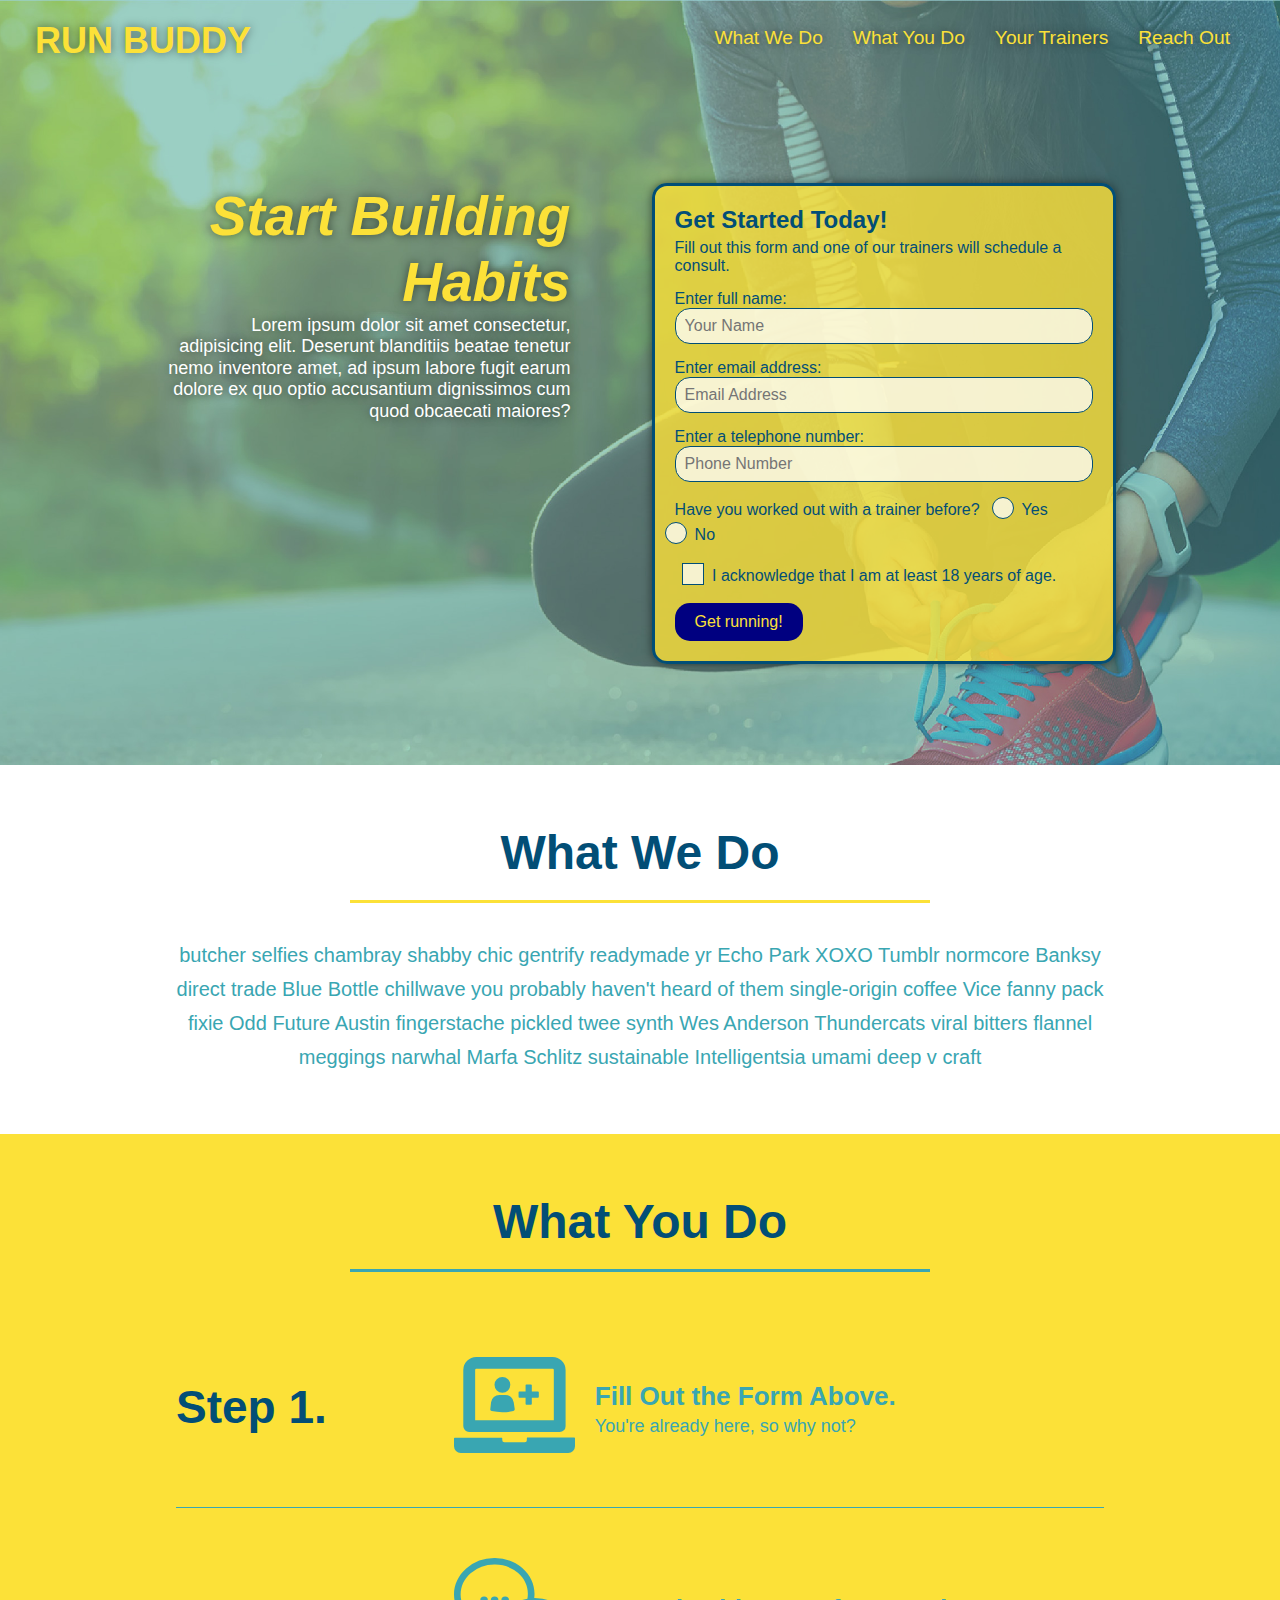
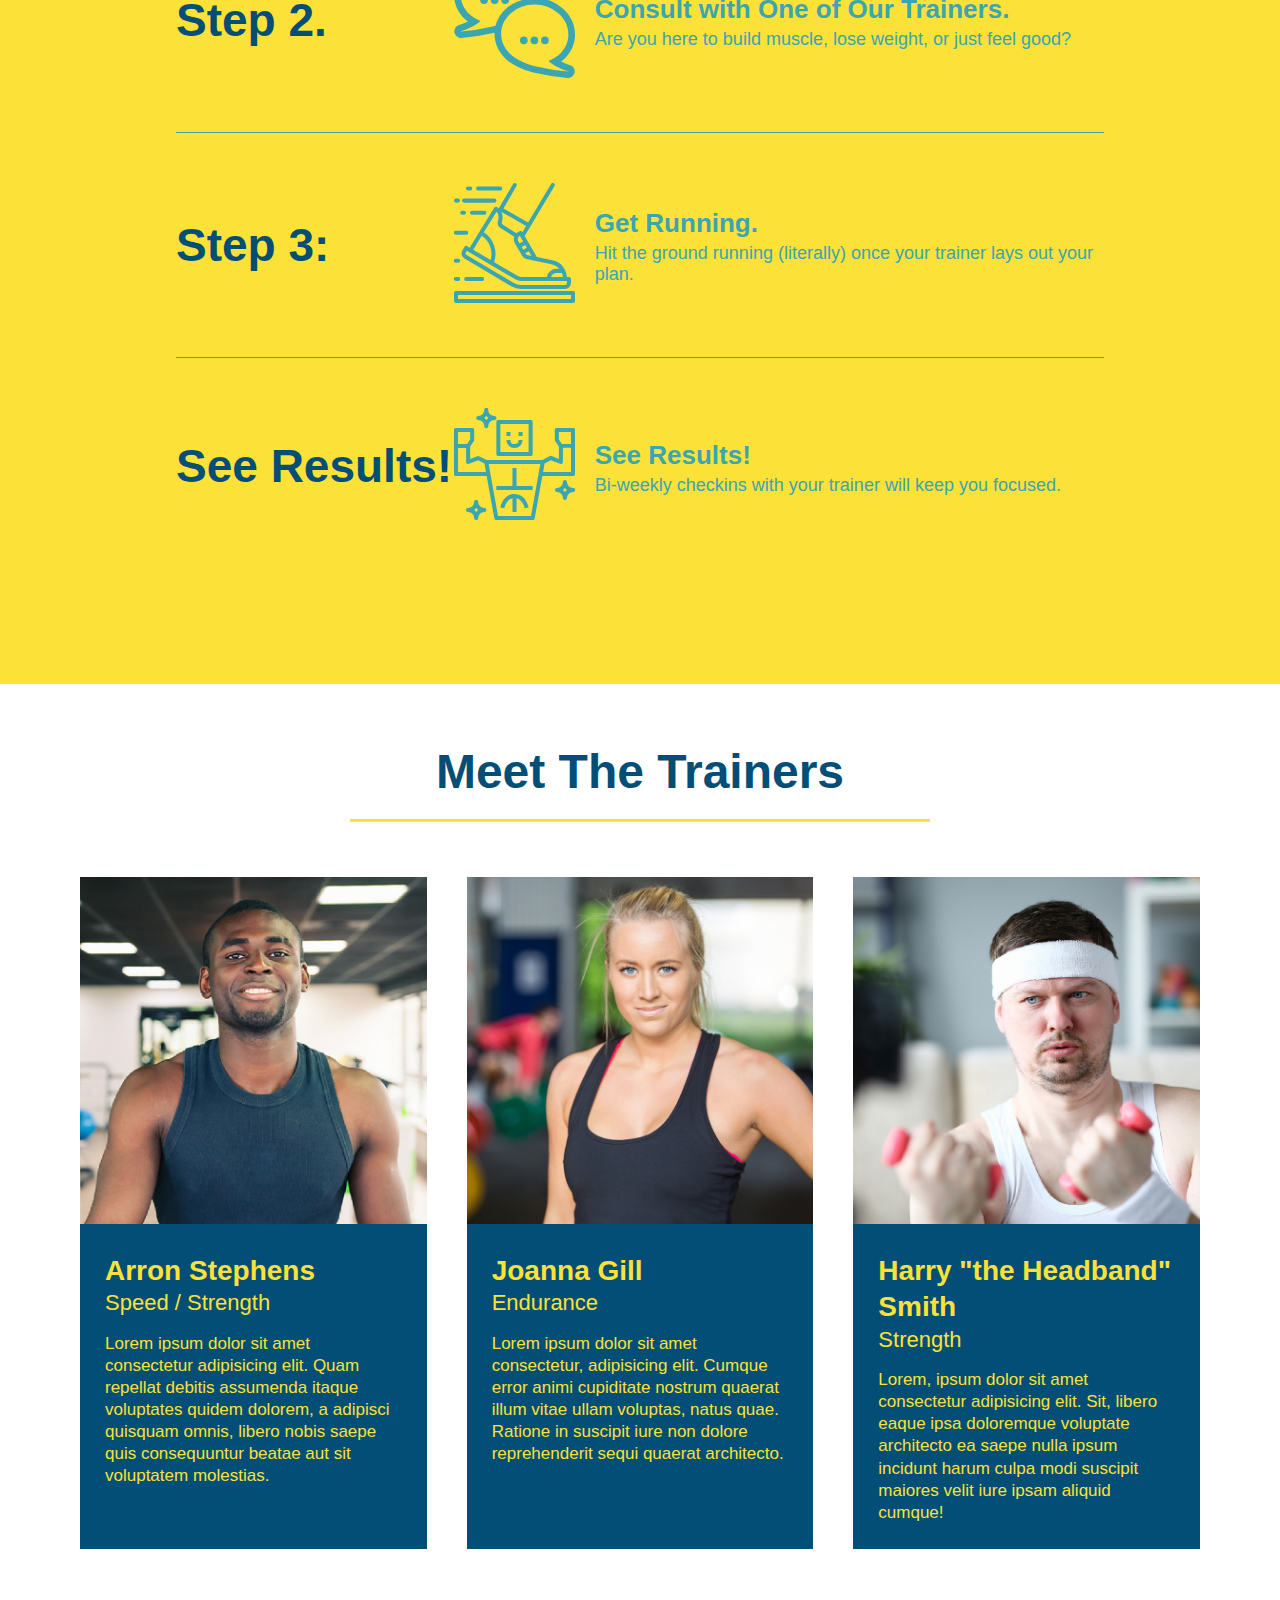
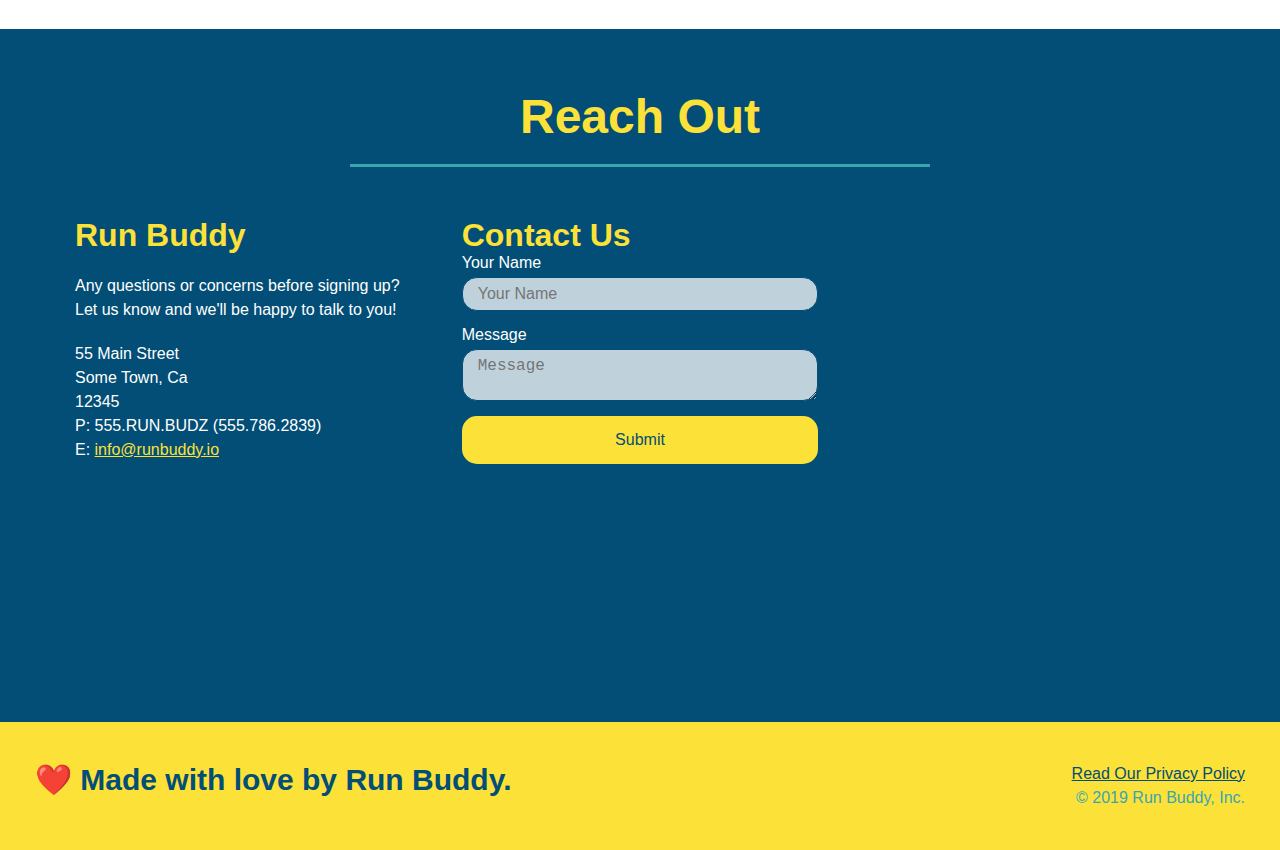
<file: index.html>
<!DOCTYPE html>
<html lang="en">
    <head>
        <meta charset="UTF-8" />
        <meta name="viewport" content="width=device-width, initial-scale=1.0" />
        <link rel="stylesheet" href="./assets/css/style.css" />
        <title>Run Buddy</title>
    </head>
    <body>
        <!-- navigation -->
        <header>
            <h1>
                <a href="/">
                RUN BUDDY
            </a>
            </h1>
            <nav>
                <!-- Unordered list element -->
                <ul>
                    <!-- List item element -->
                    <li>
                        <!-- Anchor element -->
                        <a href="#what-we-do">What We Do</a>
                    </li>
                    <li>
                        <a href="#what-you-do">What You Do</a>
                    </li>
                    <li>
                        <a href="#your-trainers">Your Trainers</a>
                    </li>
                    <li>
                        <a href="#reach-out">Reach Out</a>
                    </li>
                </ul>
            </nav>
        </header>
       
        <!-- hero/jumbotron -->
        <section class="hero">

        <div class="hero-cta">
            <h2>Start Building Habits</h2>
            <p>
                Lorem ipsum dolor sit amet consectetur, adipisicing elit. Deserunt blanditiis beatae tenetur nemo inventore amet, ad ipsum labore fugit earum dolore ex quo optio accusantium dignissimos cum quod obcaecati maiores?
            </p>
        </div>

            <div class="hero-form">
                <h3>Get Started Today!</h3>
                <p>Fill out this form and one of our trainers will schedule a consult.</p>
                <!-- add form element -->
                <form>
                    <label for="name">Enter full name:</label>
                    <input type="text" placeholder="Your Name" name="name" id="name" class="form-input">
                    <label for="email">Enter email address:</label>
                    <input type="email" placeholder="Email Address" name="email" id="email" class="form-input">
                    <label for="phone">Enter a telephone number:</label>
                    <input type="tel" placeholder="Phone Number" name="phone" id="phone" class="form-input">
                    
                    <p>
                        Have you worked out with a trainer before?
                    <span class="radio-wrapper">
                        <input type="radio" name="trainer-confirm" id="trainer-yes" />
                        <label for="trainer-yes">Yes</label>
                    </span>
                    <span class="radio-wrapper">
                        <input type="radio" name="trainer-confirm" id="trainer-no" />
                        <label for="trainer-no">No</label>
                    </span>
                    </p>

                    <p>
                        <span class="checkbox-wrapper">
                        <input type="checkbox" name="age-confirm" id="checkbox" />
                        <label for="checkbox">I acknowledge that I am at least 18 years of age.</label>
                        
                        </span>
                    </p>

                    <button type="submit">
                        Get running!
                    </button>
                </form>
            </div>
        </section>

        <!-- "what we do" section -->
        <section id="what-we-do" class="intro">
            <div class="flex-row">
            <h2 class="section-title primary-border">What We Do</h2>
            </div>
            <div class="flex-row">
            <p>
                butcher selfies chambray shabby chic gentrify readymade yr Echo Park XOXO Tumblr normcore Banksy direct trade Blue Bottle chillwave you probably haven't heard of them single-origin coffee Vice fanny pack fixie Odd Future Austin fingerstache pickled twee synth Wes Anderson Thundercats viral bitters flannel meggings narwhal Marfa Schlitz sustainable Intelligentsia umami deep v craft
            </p>
            </div>
        </section>

        <!-- "what you do" section -->
    <section id="what-you-do" class="steps">
        <div class="flex-row">
        <h2 class="section-title secondary-border">What You Do</h2>
        </div>

        <div class="step">
            <h3>Step 1.</h3>
                <div class="step-info">
                    <div class="step-img">
                        <img src="./assets/images/step-1.svg" alt="" /> 
                    </div>
                <div class="step-text">
                    <h4>Fill Out the Form Above.</h4>
                <p>You're already here, so why not?</p>
                </div>
            </div>
        </div>

        <div class="step">
            <h3>Step 2.</h3>
                <div class="step-info">
                    <div class="step-img">
                        <img src="./assets/images/step-2.svg" alt="" />
                    </div>
                <div class="step-text">
                    <h4>Consult with One of Our Trainers.</h4>
                <p>Are you here to build muscle, lose weight, or just feel good?</p>
                </div>
            </div>
        </div>

        <div class="step">
            <h3>Step 3:</h3>
                <div class="step-info">
                    <div class="step-img">
                        <img src="./assets/images/step-3.svg" alt="" />
                    </div>
                <div class="step-text">
                    <h4>Get Running.</h4>
                <p>Hit the ground running (literally) once your trainer lays out your plan.</p>
                </div>
            </div>
        </div>

        <div class="step">
            <h3>See Results!</h3>
                <div class="step-info">
                    <div class="step-img">
                        <img src="./assets/images/step-4.svg" alt="" />
                    </div>
                <div class="step-text">
                    <h4>See Results!</h4>
                <p>Bi-weekly checkins with your trainer will keep you focused.</p>
                </div>
            </div>
        </div>
    </section>

        <!-- "meet the trainers" section -->

    <section id="your-trainers">
        <div class="flex-row">
        <h2 class="section-title primary-border">Meet The Trainers</h2>
        </div>

    <div class="trainers">
        
    <article class="trainer">
        <img src="./assets/images/trainer-1.jpg" alt="Arron Stephens in his workout clothes, ready to pump iron" />
            <div class="trainer-bio">
                <h3 class="trainer-name">Arron Stephens</h3>
                <h4 class="trainer-role">Speed / Strength</h4>
                <p>
                    Lorem ipsum dolor sit amet consectetur adipisicing elit. Quam repellat debitis 
                    assumenda itaque voluptates quidem dolorem, a adipisci quisquam omnis, libero nobis saepe quis consequuntur beatae aut sit voluptatem molestias.
                </p>
            </div>
    </article>

    <article class="trainer">
        <img src="./assets/images/trainer-2.jpg" alt="Joanna Gill cooling off after a workout" />
            <div class="trainer-bio">
                <h3 class="trainer-name">Joanna Gill</h3>
                <h4 class="trainer-role">Endurance</h4>
                <p>
                Lorem ipsum dolor sit amet consectetur, adipisicing elit. Cumque error animi cupiditate nostrum quaerat 
                illum vitae ullam voluptas, natus quae. Ratione in suscipit iure non dolore reprehenderit sequi quaerat architecto.
                </p>
            </div>
    </article>

    <article class="trainer">
        <img src="./assets/images/trainer-3.jpg" alt="Harry Smith wearing a headband and lifting comically small pink weights">
            <div class="trainer-bio">
                <h3 class="trainer-name">Harry "the Headband" Smith</h3>
                <h4 class="trainer-role">Strength</h4>
                <p>
                Lorem, ipsum dolor sit amet consectetur adipisicing elit. Sit, libero eaque ipsa doloremque voluptate 
                architecto ea saepe nulla ipsum incidunt harum culpa modi suscipit maiores velit iure ipsam aliquid cumque!
                </p>
            </div>
    </article>
    </div>
    </section>

        <!-- "reach out" section notice how we've created a container nested within another container. 
        this allows us to create a single CSS command that will affect both containers individually-->
    <section id="reach-out" class="contact">
        <div class="flex-row">
            <h2 class="section-title secondary-border">Reach Out</h2>
        </div>

        <div class="contact-info">

        <div>
            <h3>Run Buddy</h3>
                <p>
                    Any questions or concerns before signing up?
                    <br />
                    Let us know and we'll be happy to talk to you!
                </p>
                <address>
                    55 Main Street <br />
                    Some Town, Ca <br />
                    12345<br />
                    P: 555.RUN.BUDZ (555.786.2839)<br />
                    E: <a href="mailto:info@runbuddy.io">info@runbuddy.io</a>
                </address>
        </div>

        <div class="contact-form">
            <h3>Contact Us</h3>
                <form>
                   <label for="contact-name">Your Name</label>
                   <input type="text" id="contact-name" placeholder="Your Name" />
              
                   <label for="contact-message">Message</label>
                   <textarea id="contact-message" placeholder="Message"></textarea>
              
                   <button type="submit">Submit</button>
                  </form>
        </div>
        
        <div class="contact-info">
            <iframe 
            src="https://www.google.com/maps/embed?pb=!1m18!1m12!1m3!1d3005.729645142644!2d-73.40764008471926!3d41.118595179289755!2m3!1f0!2f0!3f0!3m2!1i1024!2i768!4f13.1!3m3!1m2!1s0x89e81c3a1aace887%3A0x9e8855e0bdcb9fc9!2s14%20Bettswood%20Rd%2C%20Norwalk%2C%20CT%2006851!5e0!3m2!1sen!2sus!4v1632176544707!5m2!1sen!2sus"
            style="border:0;" 
            allowfullscreen="" 
            loading="lazy">
            </iframe>
        </div>

        </div>
    </section>

        <!-- footer -->
        <footer>
            <h2 >❤️ Made with love by Run Buddy.</h2>
            <div>
                <a href="./privacy-policy.html">Read Our Privacy Policy</a><br />
                &copy; 2019 Run Buddy, Inc.
            </div>
        </footer>
    </body>
</html>
</file>
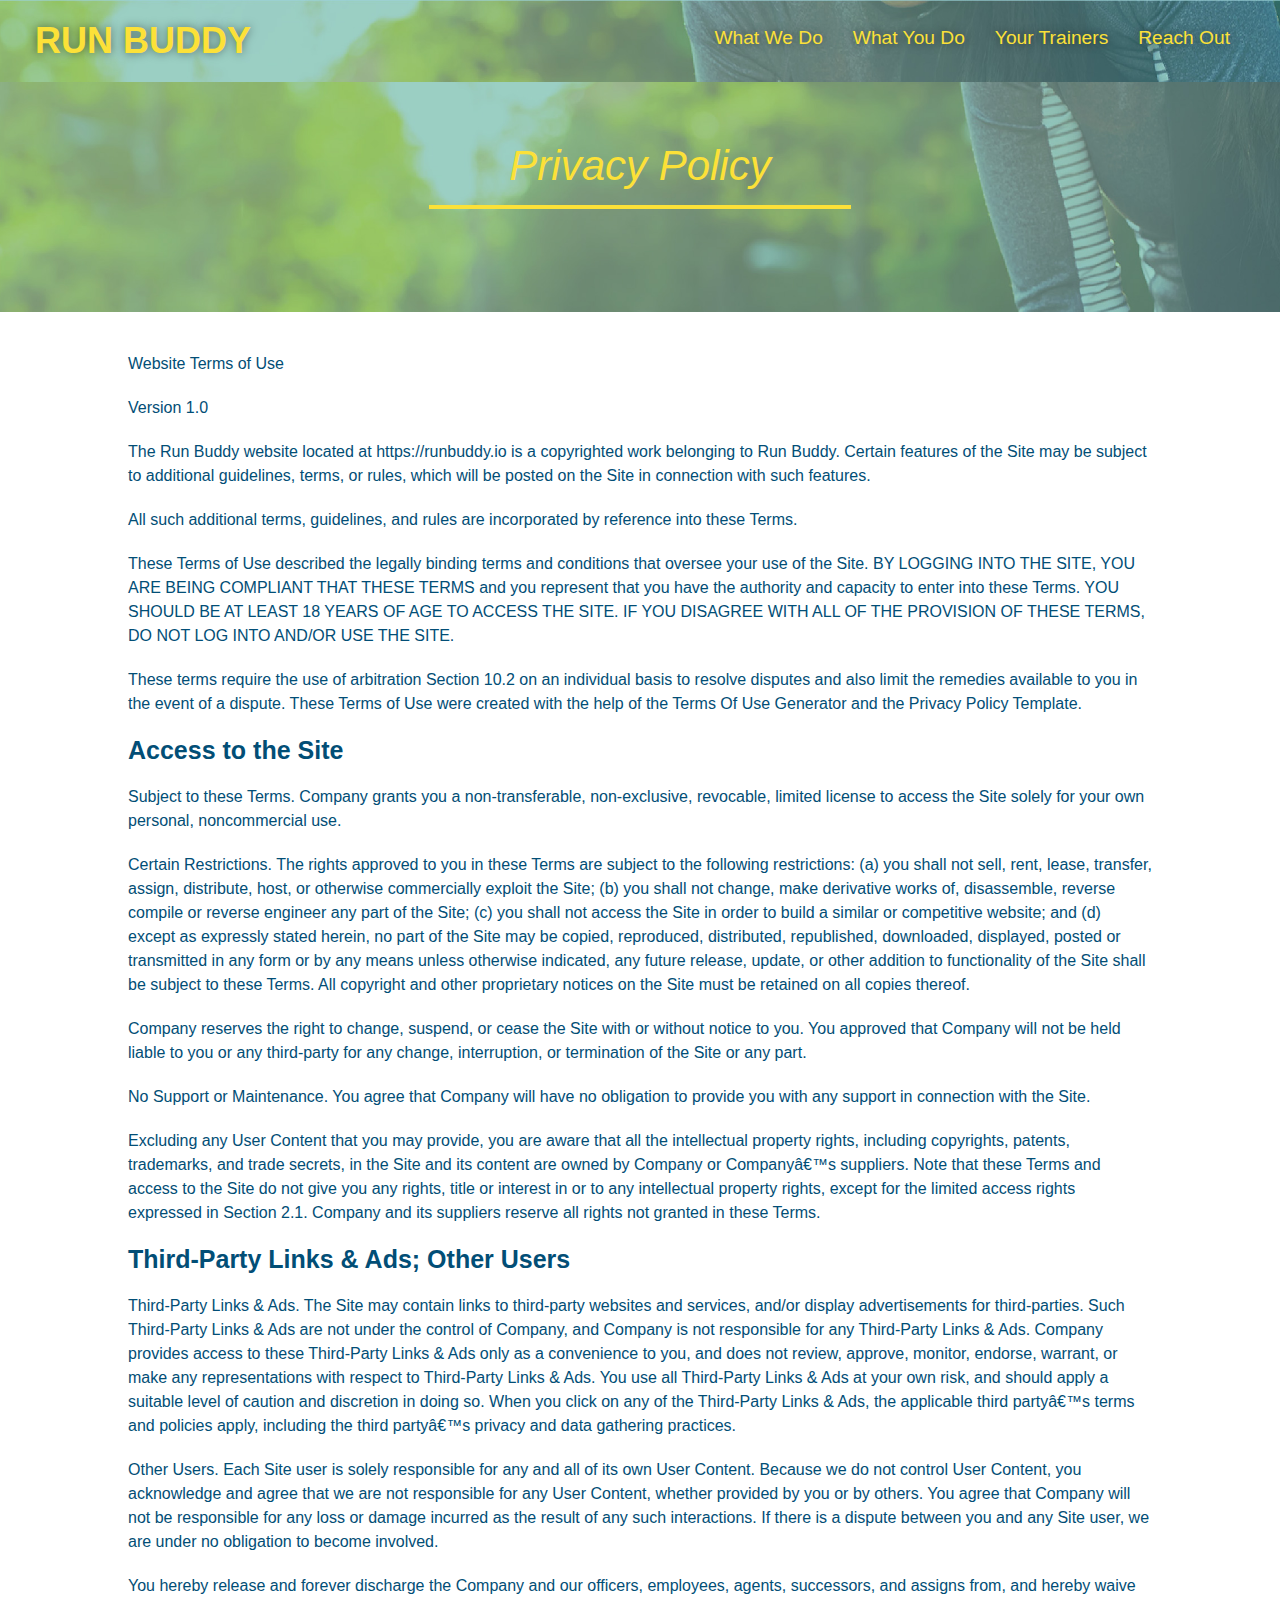
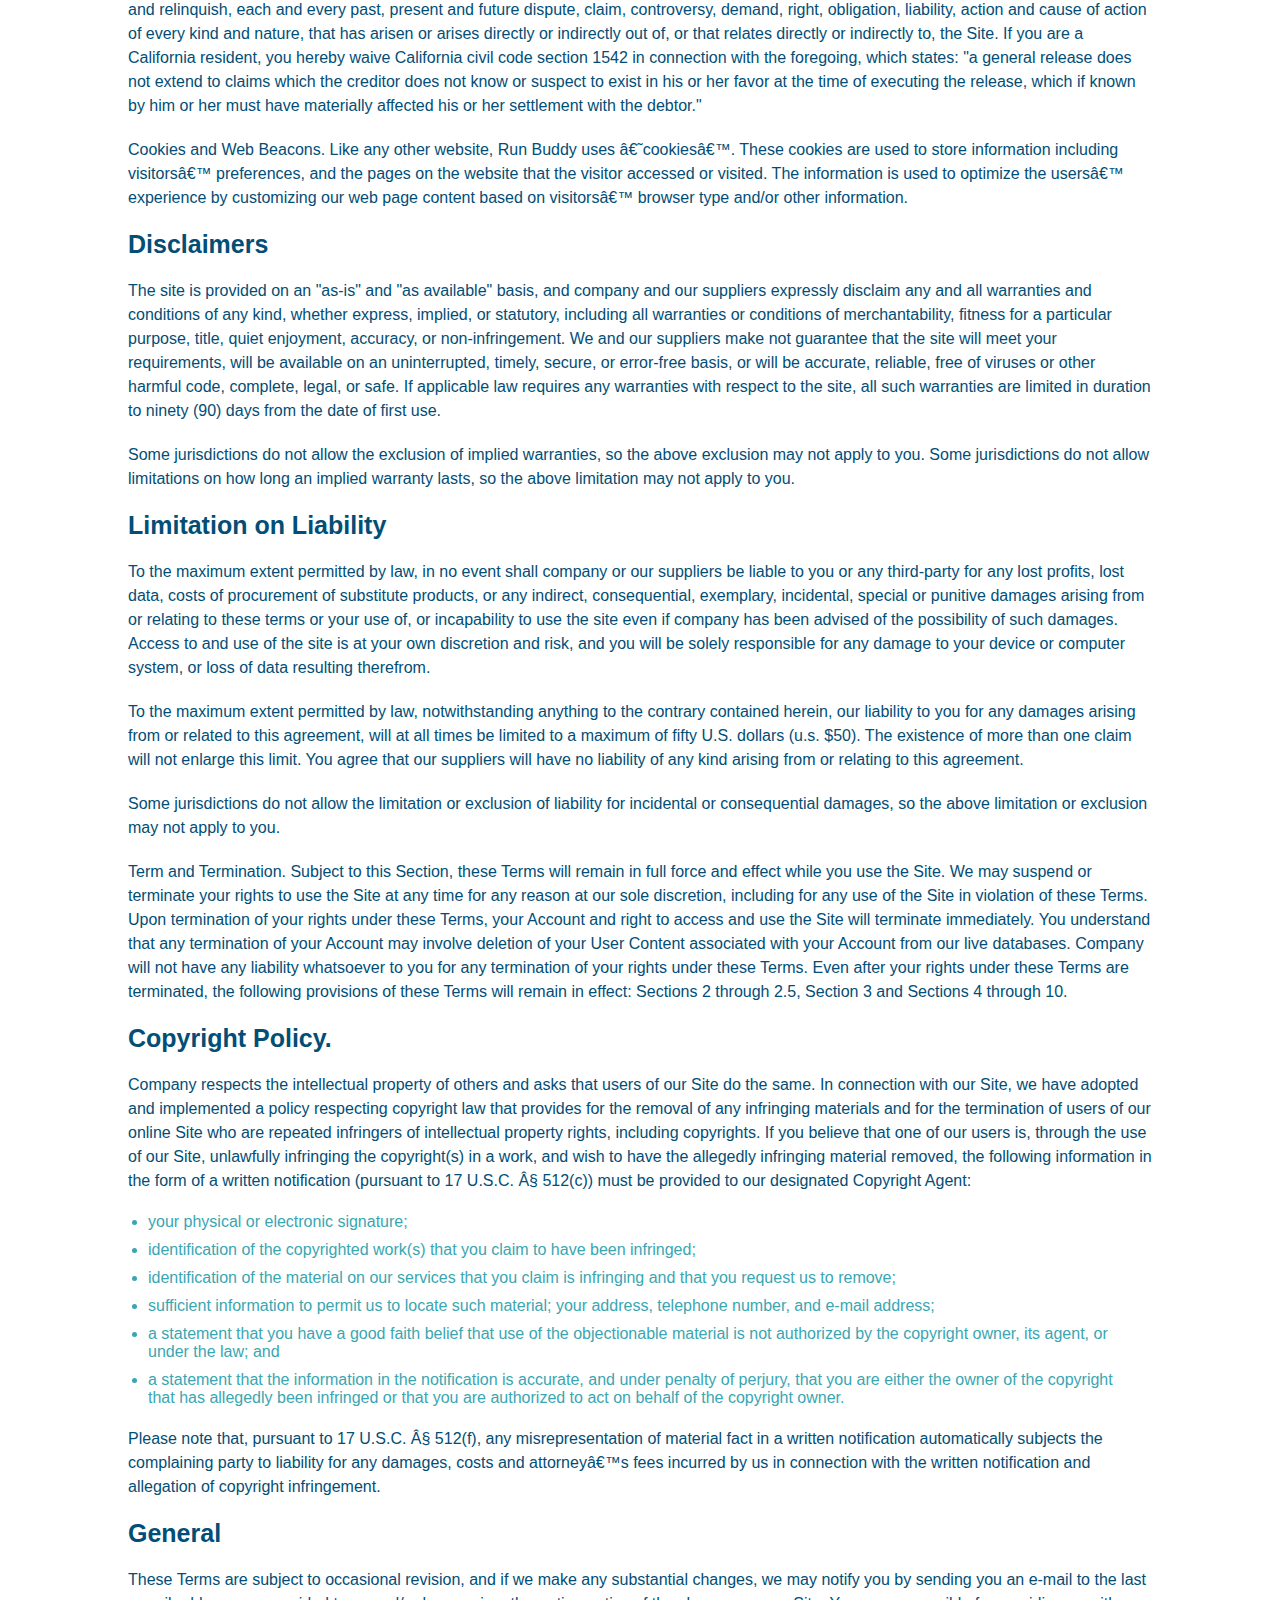
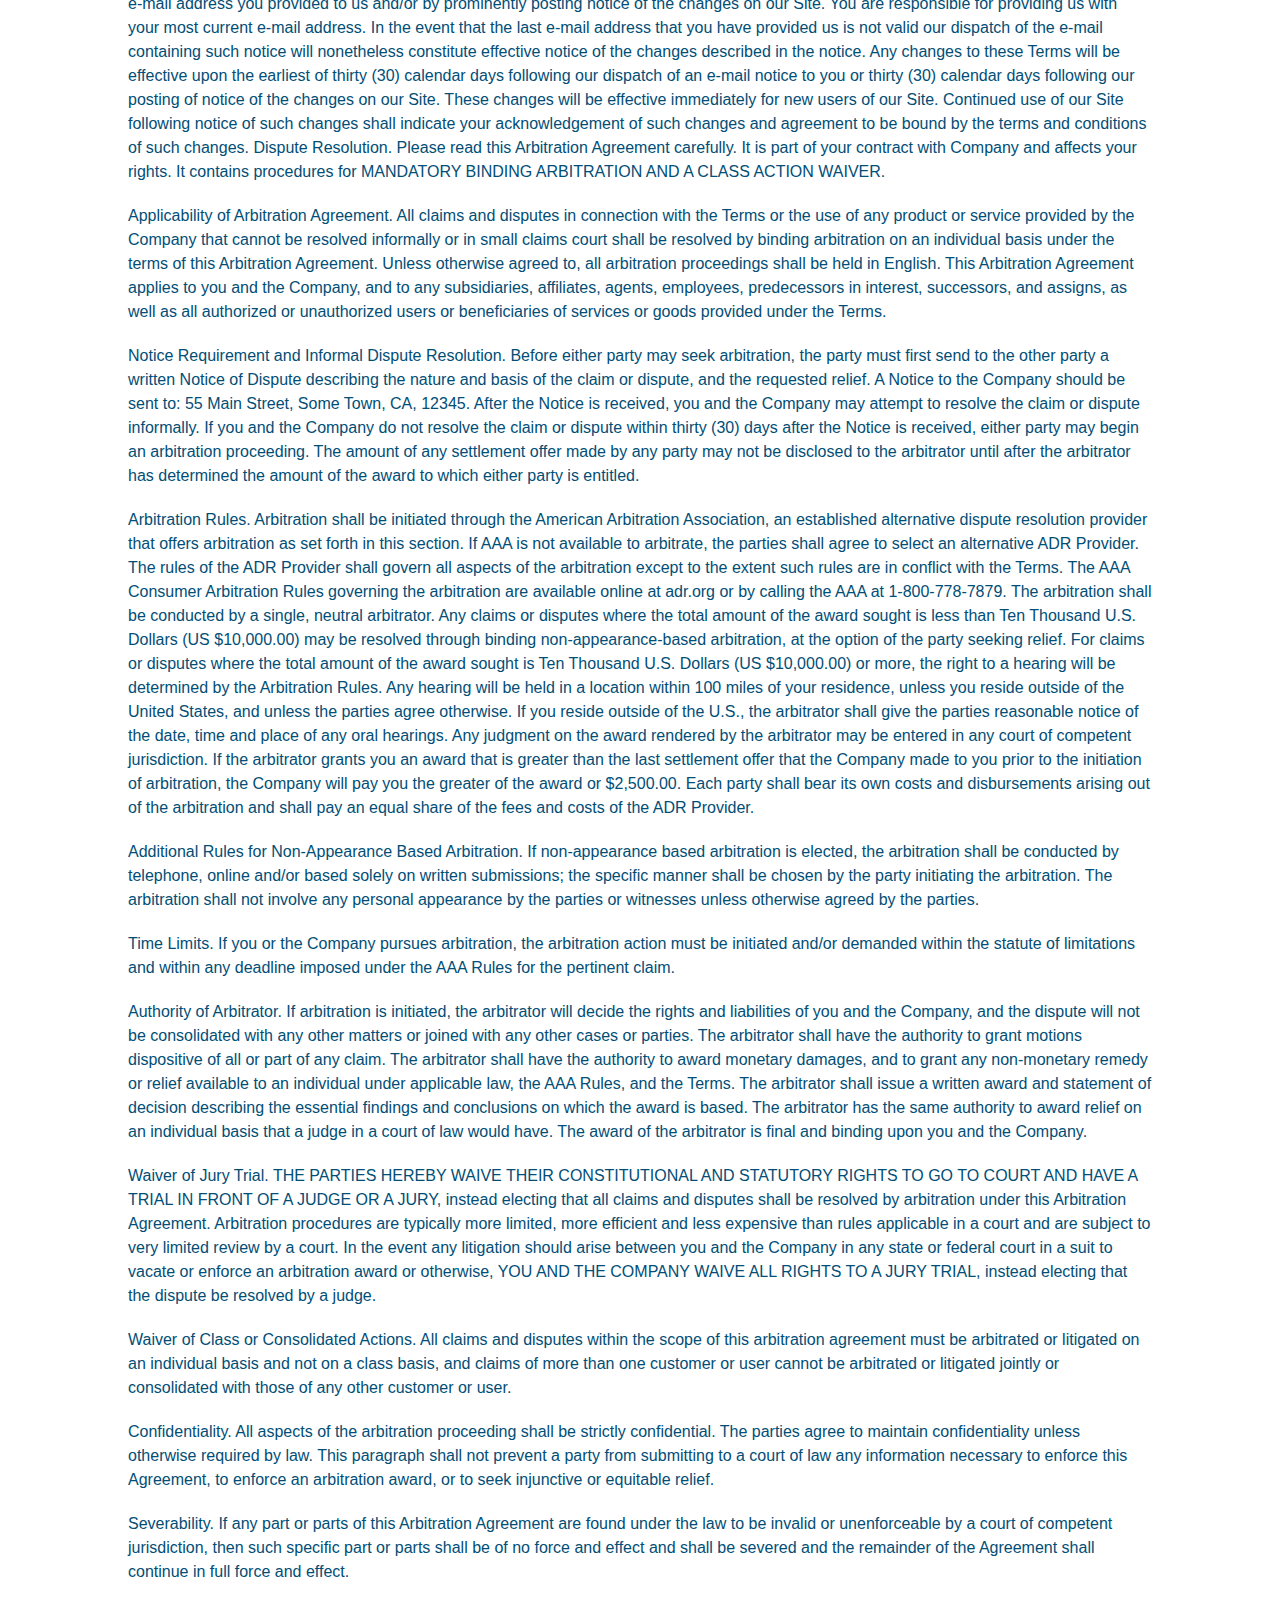
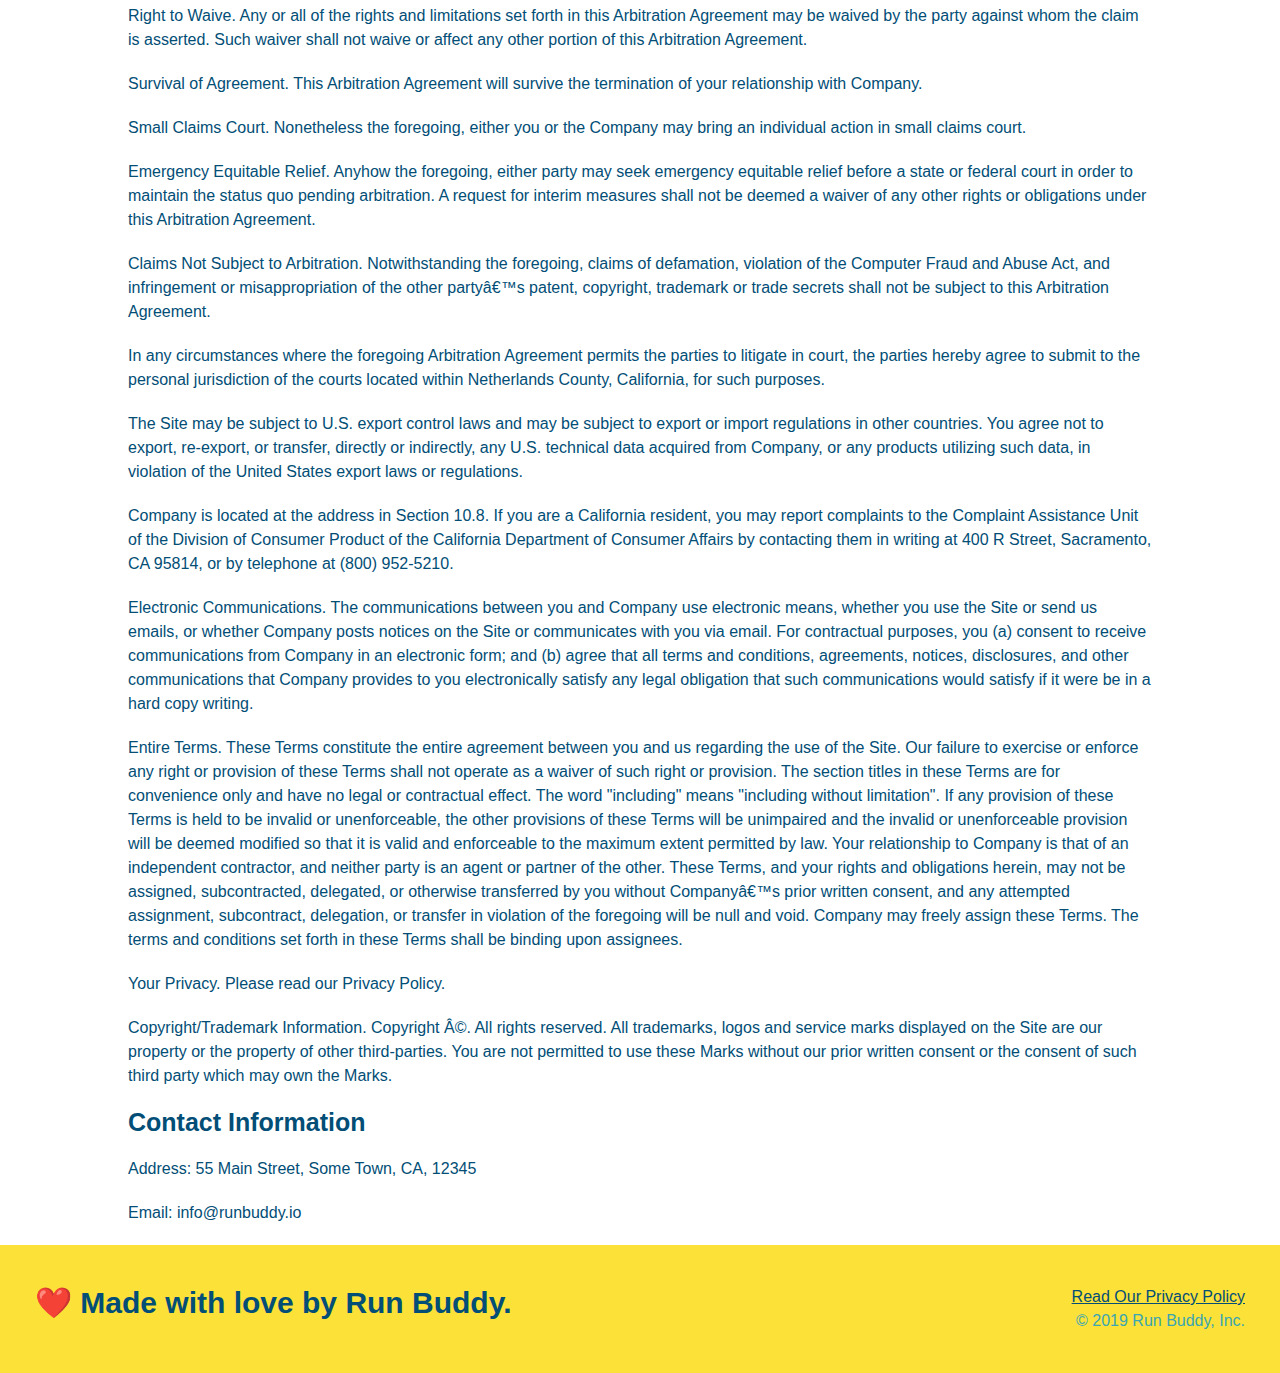
<file: privacy-policy.html>
<!DOCTYPE html>
<html lang="en">

    <head>
        <meta charset="UTF-8" />
        <meta name="viewport" content="width=device-width, initial-scale=1.0" />
        <link rel="stylesheet" href="./assets/css/style.css" />
        <link rel="stylesheet" href="assets/css/secondary-styles.css" />

        <title>Privacy Policy - Run Buddy</title>
    </head>
    
    <body>
        <header>
            <h1>RUN BUDDY</h1>
            <nav>
                <ul>
                    <li>
                        <a href="./index.html#what-we-do">What We Do</a>
                    </li>
                    <li>
                        <a href="./index.html#what-you-do">What You Do</a>
                    </li>
                    <li>
                        <a href="./index.html#your-trainers">Your Trainers</a>
                    </li>
                    <li>
                        <a href="./index.html#reach-out">Reach Out</a>
                    </li>
                </ul>
            </nav>
        </header>

        <section class="hero">
            <h2 class="page-title">
                Privacy Policy
            </h2>
        </section>

        <article class="secondary-content">
            <p>
                Website Terms of Use
              </p>
        
              <p>
                Version 1.0
              </p>
        
              <p>
                The Run Buddy website located at https://runbuddy.io is a copyrighted work belonging to Run Buddy. Certain
                features of the Site may be subject to additional guidelines, terms, or rules, which will be posted on the Site
                in connection with such features.
              </p>
        
              <p>
                All such additional terms, guidelines, and rules are incorporated by reference into these Terms.
              </p>
        
              <p>
                These Terms of Use described the legally binding terms and conditions that oversee your use of the Site. BY
                LOGGING INTO THE SITE, YOU ARE BEING COMPLIANT THAT THESE TERMS and you represent that you have the authority
                and capacity to enter into these Terms. YOU SHOULD BE AT LEAST 18 YEARS OF AGE TO ACCESS THE SITE. IF YOU
                DISAGREE WITH ALL OF THE PROVISION OF THESE TERMS, DO NOT LOG INTO AND/OR USE THE SITE.
              </p>
        
              <p>
                These terms require the use of arbitration Section 10.2 on an individual basis to resolve disputes and also
                limit the remedies available to you in the event of a dispute. These Terms of Use were created with the help of
                the Terms Of Use Generator and the Privacy Policy Template.
              </p>
        
              <h3>
                Access to the Site
              </h3>
        
              <p>
                Subject to these Terms. Company grants you a non-transferable, non-exclusive, revocable, limited license to
                access the Site solely for your own personal, noncommercial use.
              </p>
        
              <p>
                Certain Restrictions. The rights approved to you in these Terms are subject to the following restrictions: (a)
                you shall not sell, rent, lease, transfer, assign, distribute, host, or otherwise commercially exploit the Site;
                (b) you shall not change, make derivative works of, disassemble, reverse compile or reverse engineer any part of
                the Site; (c) you shall not access the Site in order to build a similar or competitive website; and (d) except
                as expressly stated herein, no part of the Site may be copied, reproduced, distributed, republished, downloaded,
                displayed, posted or transmitted in any form or by any means unless otherwise indicated, any future release,
                update, or other addition to functionality of the Site shall be subject to these Terms. All copyright and other
                proprietary notices on the Site must be retained on all copies thereof.
              </p>
        
              <p>
                Company reserves the right to change, suspend, or cease the Site with or without notice to you. You approved
                that Company will not be held liable to you or any third-party for any change, interruption, or termination of
                the Site or any part.
              </p>
        
              <p>
                No Support or Maintenance. You agree that Company will have no obligation to provide you with any support in
                connection with the Site.
              </p>
        
              <p>
                Excluding any User Content that you may provide, you are aware that all the intellectual property rights,
                including copyrights, patents, trademarks, and trade secrets, in the Site and its content are owned by Company
                or Companyâ€™s suppliers. Note that these Terms and access to the Site do not give you any rights, title or
                interest in or to any intellectual property rights, except for the limited access rights expressed in Section
                2.1. Company and its suppliers reserve all rights not granted in these Terms.
              </p>
        
              <h3>
                Third-Party Links & Ads; Other Users
              </h3>
        
              <p>
                Third-Party Links & Ads. The Site may contain links to third-party websites and services, and/or display
                advertisements for third-parties. Such Third-Party Links & Ads are not under the control of Company, and Company
                is not responsible for any Third-Party Links & Ads. Company provides access to these Third-Party Links & Ads
                only as a convenience to you, and does not review, approve, monitor, endorse, warrant, or make any
                representations with respect to Third-Party Links & Ads. You use all Third-Party Links & Ads at your own risk,
                and should apply a suitable level of caution and discretion in doing so. When you click on any of the
                Third-Party Links & Ads, the applicable third partyâ€™s terms and policies apply, including the third partyâ€™s
                privacy and data gathering practices.
              </p>
        
              <p>
                Other Users. Each Site user is solely responsible for any and all of its own User Content. Because we do not
                control User Content, you acknowledge and agree that we are not responsible for any User Content, whether
                provided by you or by others. You agree that Company will not be responsible for any loss or damage incurred as
                the result of any such interactions. If there is a dispute between you and any Site user, we are under no
                obligation to become involved.
              </p>
        
              <p>
                You hereby release and forever discharge the Company and our officers, employees, agents, successors, and
                assigns from, and hereby waive and relinquish, each and every past, present and future dispute, claim,
                controversy, demand, right, obligation, liability, action and cause of action of every kind and nature, that has
                arisen or arises directly or indirectly out of, or that relates directly or indirectly to, the Site. If you are
                a California resident, you hereby waive California civil code section 1542 in connection with the foregoing,
                which states: "a general release does not extend to claims which the creditor does not know or suspect to exist
                in his or her favor at the time of executing the release, which if known by him or her must have materially
                affected his or her settlement with the debtor."
              </p>
        
              <p>
                Cookies and Web Beacons. Like any other website, Run Buddy uses â€˜cookiesâ€™. These cookies are used to store
                information including visitorsâ€™ preferences, and the pages on the website that the visitor accessed or visited.
                The information is used to optimize the usersâ€™ experience by customizing our web page content based on visitorsâ€™
                browser type and/or other information.
              </p>
        
              <h3>
                Disclaimers
              </h3>
        
              <p>
                The site is provided on an "as-is" and "as available" basis, and company and our suppliers expressly disclaim
                any and all warranties and conditions of any kind, whether express, implied, or statutory, including all
                warranties or conditions of merchantability, fitness for a particular purpose, title, quiet enjoyment, accuracy,
                or non-infringement. We and our suppliers make not guarantee that the site will meet your requirements, will be
                available on an uninterrupted, timely, secure, or error-free basis, or will be accurate, reliable, free of
                viruses or other harmful code, complete, legal, or safe. If applicable law requires any warranties with respect
                to the site, all such warranties are limited in duration to ninety (90) days from the date of first use.
              </p>
        
              <p>
                Some jurisdictions do not allow the exclusion of implied warranties, so the above exclusion may not apply to
                you. Some jurisdictions do not allow limitations on how long an implied warranty lasts, so the above limitation
                may not apply to you.
              </p>
        
              <h3>
                Limitation on Liability
              </h3>
        
              <p>
                To the maximum extent permitted by law, in no event shall company or our suppliers be liable to you or any
                third-party for any lost profits, lost data, costs of procurement of substitute products, or any indirect,
                consequential, exemplary, incidental, special or punitive damages arising from or relating to these terms or
                your use of, or incapability to use the site even if company has been advised of the possibility of such
                damages. Access to and use of the site is at your own discretion and risk, and you will be solely responsible
                for any damage to your device or computer system, or loss of data resulting therefrom.
              </p>
        
              <p>
                To the maximum extent permitted by law, notwithstanding anything to the contrary contained herein, our liability
                to you for any damages arising from or related to this agreement, will at all times be limited to a maximum of
                fifty U.S. dollars (u.s. $50). The existence of more than one claim will not enlarge this limit. You agree that
                our suppliers will have no liability of any kind arising from or relating to this agreement.
              </p>
        
              <p>
                Some jurisdictions do not allow the limitation or exclusion of liability for incidental or consequential
                damages, so the above limitation or exclusion may not apply to you.
              </p>
        
              <p>
                Term and Termination. Subject to this Section, these Terms will remain in full force and effect while you use
                the Site. We may suspend or terminate your rights to use the Site at any time for any reason at our sole
                discretion, including for any use of the Site in violation of these Terms. Upon termination of your rights under
                these Terms, your Account and right to access and use the Site will terminate immediately. You understand that
                any termination of your Account may involve deletion of your User Content associated with your Account from our
                live databases. Company will not have any liability whatsoever to you for any termination of your rights under
                these Terms. Even after your rights under these Terms are terminated, the following provisions of these Terms
                will remain in effect: Sections 2 through 2.5, Section 3 and Sections 4 through 10.
              </p>
        
              <h3>
                Copyright Policy.
              </h3>
        
              <p>
                Company respects the intellectual property of others and asks that users of our Site do the same. In connection
                with our Site, we have adopted and implemented a policy respecting copyright law that provides for the removal
                of any infringing materials and for the termination of users of our online Site who are repeated infringers of
                intellectual property rights, including copyrights. If you believe that one of our users is, through the use of
                our Site, unlawfully infringing the copyright(s) in a work, and wish to have the allegedly infringing material
                removed, the following information in the form of a written notification (pursuant to 17 U.S.C. Â§ 512(c)) must
                be provided to our designated Copyright Agent:
              </p>
        
              <ul>
                <li>
                  your physical or electronic signature;
                </li>
                <li>
                  identification of the copyrighted work(s) that you claim to have been infringed;
                </li>
                <li>
                  identification of the material on our services that you claim is infringing and that you request us to remove;
                </li>
                <li>
                  sufficient information to permit us to locate such material; your address, telephone number, and e-mail
                  address;
                </li>
                <li>
                  a statement that you have a good faith belief that use of the objectionable material is not authorized by the
                  copyright owner, its agent, or under the law; and
                </li>
                <li>
                  a statement that the information in the notification is accurate, and under penalty of perjury, that you are
                  either the owner of the copyright that has allegedly been infringed or that you are authorized to act on
                  behalf of the copyright owner.
                </li>
              </ul>
        
              <p>
                Please note that, pursuant to 17 U.S.C. Â§ 512(f), any misrepresentation of material fact in a written
                notification automatically subjects the complaining party to liability for any damages, costs and attorneyâ€™s
                fees incurred by us in connection with the written notification and allegation of copyright infringement.
              </p>
        
              <h3>
                General
              </h3>
        
              <p>
                These Terms are subject to occasional revision, and if we make any substantial changes, we may notify you by
                sending you an e-mail to the last e-mail address you provided to us and/or by prominently posting notice of the
                changes on our Site. You are responsible for providing us with your most current e-mail address. In the event
                that the last e-mail address that you have provided us is not valid our dispatch of the e-mail containing such
                notice will nonetheless constitute effective notice of the changes described in the notice. Any changes to these
                Terms will be effective upon the earliest of thirty (30) calendar days following our dispatch of an e-mail
                notice to you or thirty (30) calendar days following our posting of notice of the changes on our Site. These
                changes will be effective immediately for new users of our Site. Continued use of our Site following notice of
                such changes shall indicate your acknowledgement of such changes and agreement to be bound by the terms and
                conditions of such changes. Dispute Resolution. Please read this Arbitration Agreement carefully. It is part of
                your contract with Company and affects your rights. It contains procedures for MANDATORY BINDING ARBITRATION AND
                A CLASS ACTION WAIVER.
              </p>
        
              <p>
                Applicability of Arbitration Agreement. All claims and disputes in connection with the Terms or the use of any
                product or service provided by the Company that cannot be resolved informally or in small claims court shall be
                resolved by binding arbitration on an individual basis under the terms of this Arbitration Agreement. Unless
                otherwise agreed to, all arbitration proceedings shall be held in English. This Arbitration Agreement applies to
                you and the Company, and to any subsidiaries, affiliates, agents, employees, predecessors in interest,
                successors, and assigns, as well as all authorized or unauthorized users or beneficiaries of services or goods
                provided under the Terms.
              </p>
        
              <p>
                Notice Requirement and Informal Dispute Resolution. Before either party may seek arbitration, the party must
                first send to the other party a written Notice of Dispute describing the nature and basis of the claim or
                dispute, and the requested relief. A Notice to the Company should be sent to: 55 Main Street, Some Town, CA,
                12345. After the Notice is received, you and the Company may attempt to resolve the claim or dispute informally.
                If you and the Company do not resolve the claim or dispute within thirty (30) days after the Notice is received,
                either party may begin an arbitration proceeding. The amount of any settlement offer made by any party may not
                be disclosed to the arbitrator until after the arbitrator has determined the amount of the award to which either
                party is entitled.
              </p>
        
              <p>
                Arbitration Rules. Arbitration shall be initiated through the American Arbitration Association, an established
                alternative dispute resolution provider that offers arbitration as set forth in this section. If AAA is not
                available to arbitrate, the parties shall agree to select an alternative ADR Provider. The rules of the ADR
                Provider shall govern all aspects of the arbitration except to the extent such rules are in conflict with the
                Terms. The AAA Consumer Arbitration Rules governing the arbitration are available online at adr.org or by
                calling the AAA at 1-800-778-7879. The arbitration shall be conducted by a single, neutral arbitrator. Any
                claims or disputes where the total amount of the award sought is less than Ten Thousand U.S. Dollars (US
                $10,000.00) may be resolved through binding non-appearance-based arbitration, at the option of the party seeking
                relief. For claims or disputes where the total amount of the award sought is Ten Thousand U.S. Dollars (US
                $10,000.00) or more, the right to a hearing will be determined by the Arbitration Rules. Any hearing will be
                held in a location within 100 miles of your residence, unless you reside outside of the United States, and
                unless the parties agree otherwise. If you reside outside of the U.S., the arbitrator shall give the parties
                reasonable notice of the date, time and place of any oral hearings. Any judgment on the award rendered by the
                arbitrator may be entered in any court of competent jurisdiction. If the arbitrator grants you an award that is
                greater than the last settlement offer that the Company made to you prior to the initiation of arbitration, the
                Company will pay you the greater of the award or $2,500.00. Each party shall bear its own costs and
                disbursements arising out of the arbitration and shall pay an equal share of the fees and costs of the ADR
                Provider.
              </p>
        
              <p>
                Additional Rules for Non-Appearance Based Arbitration. If non-appearance based arbitration is elected, the
                arbitration shall be conducted by telephone, online and/or based solely on written submissions; the specific
                manner shall be chosen by the party initiating the arbitration. The arbitration shall not involve any personal
                appearance by the parties or witnesses unless otherwise agreed by the parties.
              </p>
        
              <p>
                Time Limits. If you or the Company pursues arbitration, the arbitration action must be initiated and/or demanded
                within the statute of limitations and within any deadline imposed under the AAA Rules for the pertinent claim.
              </p>
        
              <p>
                Authority of Arbitrator. If arbitration is initiated, the arbitrator will decide the rights and liabilities of
                you and the Company, and the dispute will not be consolidated with any other matters or joined with any other
                cases or parties. The arbitrator shall have the authority to grant motions dispositive of all or part of any
                claim. The arbitrator shall have the authority to award monetary damages, and to grant any non-monetary remedy
                or relief available to an individual under applicable law, the AAA Rules, and the Terms. The arbitrator shall
                issue a written award and statement of decision describing the essential findings and conclusions on which the
                award is based. The arbitrator has the same authority to award relief on an individual basis that a judge in a
                court of law would have. The award of the arbitrator is final and binding upon you and the Company.
              </p>
        
              <p>
                Waiver of Jury Trial. THE PARTIES HEREBY WAIVE THEIR CONSTITUTIONAL AND STATUTORY RIGHTS TO GO TO COURT AND HAVE
                A TRIAL IN FRONT OF A JUDGE OR A JURY, instead electing that all claims and disputes shall be resolved by
                arbitration under this Arbitration Agreement. Arbitration procedures are typically more limited, more efficient
                and less expensive than rules applicable in a court and are subject to very limited review by a court. In the
                event any litigation should arise between you and the Company in any state or federal court in a suit to vacate
                or enforce an arbitration award or otherwise, YOU AND THE COMPANY WAIVE ALL RIGHTS TO A JURY TRIAL, instead
                electing that the dispute be resolved by a judge.
              </p>
        
              <p>
                Waiver of Class or Consolidated Actions. All claims and disputes within the scope of this arbitration agreement
                must be arbitrated or litigated on an individual basis and not on a class basis, and claims of more than one
                customer or user cannot be arbitrated or litigated jointly or consolidated with those of any other customer or
                user.
              </p>
        
              <p>
                Confidentiality. All aspects of the arbitration proceeding shall be strictly confidential. The parties agree to
                maintain confidentiality unless otherwise required by law. This paragraph shall not prevent a party from
                submitting to a court of law any information necessary to enforce this Agreement, to enforce an arbitration
                award, or to seek injunctive or equitable relief.
              </p>
        
              <p>
                Severability. If any part or parts of this Arbitration Agreement are found under the law to be invalid or
                unenforceable by a court of competent jurisdiction, then such specific part or parts shall be of no force and
                effect and shall be severed and the remainder of the Agreement shall continue in full force and effect.
              </p>
        
              <p>
                Right to Waive. Any or all of the rights and limitations set forth in this Arbitration Agreement may be waived
                by the party against whom the claim is asserted. Such waiver shall not waive or affect any other portion of this
                Arbitration Agreement.
              </p>
        
              <p>
                Survival of Agreement. This Arbitration Agreement will survive the termination of your relationship with
                Company.
              </p>
        
              <p>
                Small Claims Court. Nonetheless the foregoing, either you or the Company may bring an individual action in small
                claims court.
              </p>
        
              <p>
                Emergency Equitable Relief. Anyhow the foregoing, either party may seek emergency equitable relief before a
                state or federal court in order to maintain the status quo pending arbitration. A request for interim measures
                shall not be deemed a waiver of any other rights or obligations under this Arbitration Agreement.
              </p>
        
              <p>
                Claims Not Subject to Arbitration. Notwithstanding the foregoing, claims of defamation, violation of the
                Computer Fraud and Abuse Act, and infringement or misappropriation of the other partyâ€™s patent, copyright,
                trademark or trade secrets shall not be subject to this Arbitration Agreement.
              </p>
        
              <p>
                In any circumstances where the foregoing Arbitration Agreement permits the parties to litigate in court, the
                parties hereby agree to submit to the personal jurisdiction of the courts located within Netherlands County,
                California, for such purposes.
              </p>
        
              <p>
                The Site may be subject to U.S. export control laws and may be subject to export or import regulations in other
                countries. You agree not to export, re-export, or transfer, directly or indirectly, any U.S. technical data
                acquired from Company, or any products utilizing such data, in violation of the United States export laws or
                regulations.
              </p>
        
              <p>
                Company is located at the address in Section 10.8. If you are a California resident, you may report complaints
                to the Complaint Assistance Unit of the Division of Consumer Product of the California Department of Consumer
                Affairs by contacting them in writing at 400 R Street, Sacramento, CA 95814, or by telephone at (800) 952-5210.
              </p>
        
              <p>
                Electronic Communications. The communications between you and Company use electronic means, whether you use the
                Site or send us emails, or whether Company posts notices on the Site or communicates with you via email. For
                contractual purposes, you (a) consent to receive communications from Company in an electronic form; and (b)
                agree that all terms and conditions, agreements, notices, disclosures, and other communications that Company
                provides to you electronically satisfy any legal obligation that such communications would satisfy if it were be
                in a hard copy writing.
              </p>
        
              <p>
                Entire Terms. These Terms constitute the entire agreement between you and us regarding the use of the Site. Our
                failure to exercise or enforce any right or provision of these Terms shall not operate as a waiver of such right
                or provision. The section titles in these Terms are for convenience only and have no legal or contractual
                effect. The word "including" means "including without limitation". If any provision of these Terms is held to be
                invalid or unenforceable, the other provisions of these Terms will be unimpaired and the invalid or
                unenforceable provision will be deemed modified so that it is valid and enforceable to the maximum extent
                permitted by law. Your relationship to Company is that of an independent contractor, and neither party is an
                agent or partner of the other. These Terms, and your rights and obligations herein, may not be assigned,
                subcontracted, delegated, or otherwise transferred by you without Companyâ€™s prior written consent, and any
                attempted assignment, subcontract, delegation, or transfer in violation of the foregoing will be null and void.
                Company may freely assign these Terms. The terms and conditions set forth in these Terms shall be binding upon
                assignees.
              </p>
        
              <p>
                Your Privacy. Please read our Privacy Policy.
              </p>
        
              <p>
                Copyright/Trademark Information. Copyright Â©. All rights reserved. All trademarks, logos and service marks
                displayed on the Site are our property or the property of other third-parties. You are not permitted to use
                these Marks without our prior written consent or the consent of such third party which may own the Marks.
              </p>
        
              <h3>
                Contact Information
              </h3>
        
              <p>
                Address: 55 Main Street, Some Town, CA, 12345
              </p>
        
              <p>
                Email: info@runbuddy.io
              </p>
        </article>


        <footer>
            <h2 >❤️ Made with love by Run Buddy.</h2>
            <div>
                <a href="#">Read Our Privacy Policy</a><br />
                &copy; 2019 Run Buddy, Inc.
            </div>
        </footer>
    </body>
</html>
</file>
<file: assets/css/style.css>
:root {
    --primary-color: #fce138;
    --secondary-color: #024e76;
    --tertiary-color: #39a6b2;
}

* {
    box-sizing: border-box;
    margin: 0;
    padding: 0;
}

body {
    color: var(--tertiary-color);
    font-family: Helvetica, Arial, sans-serif;
  }

header {
    padding: 20px 35px;
    background-color: var(--tertiary-color);
    display: flex;
    justify-content: space-between;
    flex-wrap: wrap;
    position: sticky;
    position: -webkit-sticky;
    top: 0;
    background-image: url("../images/hero-bg.jpg");
    background-size: cover;
    background-attachment: fixed;
    background-position: 80%;
    z-index: 9999;
}

header h1 {
    font-weight: bold;
    font-size: 36px;
    color: var(--primary-color);
    margin: 0;
    text-shadow: 0 0 10px rgba(0, 0, 0, 0.5);
  }
  
  header a {
    text-decoration: none;
    color: var(--primary-color);
  }

  header nav {
      margin: 7px 0;
  }

  header nav ul {
      display: flex;
      flex-wrap: wrap;
      justify-content: space-between;
      align-items: center;
      list-style: none;
      text-shadow: 0 0 10px rgba(0, 0, 0, 0.5);
  }

  header nav ul li a {
      padding: 10px 15px;
      font-weight: lighter;
      font-size: 1.5vw;
  }

  header nav ul li a:hover {
      background: var(--primary-color);
      color: var(--secondary-color);
      border-radius: 15px;
      text-shadow: none;
  }

  /* footer */

  footer {
      background: var(--primary-color);
      width: 100%;
      padding: 40px 35px;
      display: flex;
      justify-content: space-between;
      flex-wrap: wrap;
  }

  footer h2 {
      color: var(--secondary-color);
      font-size: 30px;
      margin: 0;
  }

  footer div {
      line-height: 1.5;
      text-align: right;
  }

  footer a {
      color: var(--secondary-color);
  }

  section {
      padding: 60px;
  }

/* hero section */

  .hero {
      background-image: url('../images/hero-bg.jpg');
      background-size: cover;
      background-position: 80%;
      display: flex;
      justify-content: center;
      flex-wrap: wrap;
      align-items: flex-start;
      background-attachment: fixed;
  }

  .hero-form {
      border: 3px solid var(--secondary-color);
      background-color: rgba(252, 225, 56, 0.8);
      padding: 20px;
      color: var(--secondary-color);
      width: 40%;
      margin: 3.5%;
      border-radius: 15px;
      box-shadow: 0 0 10px rgba(0, 0, 0, 0.5);
  }

  .hero-form h3 {
    font-size: 24px;
    margin: 0;
}

  .hero-form p {
      margin: 5px 0 15px 0;
  }

  .hero-cta {
      width: 35%;
      text-align: right;
      margin: 3.5%;
      color: #fff;
      font-size: 18px;
      line-height: 1.2;
      text-shadow: 0 0 10px rgba(0, 0, 0, 0.5);
  }

  .hero-cta h2 {
      font-style: italic;
      font-size: 55px;
      color: var(--primary-color);
  }

  .form-input {
      border: 1px solid var(--secondary-color);
      background-color: rgba(255, 255, 255, 0.75);
      border-radius: 15px;
      display: block;
      padding: 8px 9px;
      font-size: 16px;
      color: var(--secondary-color);
      width: 100%;
      margin-bottom: 15px;
  }

  .form-input:focus {
      background-color: rgba(255, 255, 255, 1);
      outline: none;
  }

  .hero-form label {
      margin: 0px;
  }

  .hero-form button {
    padding: 10px 20px;
    border-radius: 15px;
    background-color: navy;
    font-size: 16px;
    color: var(--primary-color);
    border: none;
  }

  .hero-form button:hover {
      background-color: var(--tertiary-color);
  }

  .intro p {
      line-height: 1.7;
      color: var(--tertiary-color);
      width: 80%;
      font-size: 20px;
      margin: 0 auto;
      text-align: center;
  }

  .checkbox-wrapper input, .radio-wrapper input {
      opacity: 0;
  }

  .checkbox-wrapper label, .radio-wrapper label {
      position: relative;
      left: 10px;
      margin: 10px;
      line-height: 1.6;
  }

  .checkbox-wrapper input + label::after,
  .radio-wrapper input + label::after {
      content: none;
  }

  .checkbox-wrapper input:checked + label::after,
  .radio-wrapper input:checked + label::after {
      content: "";
  }

  .checkbox-wrapper label::before, .radio-wrapper label::before {
      content: "";
      height: 20px;
      width: 20px;
      background: rgba(255, 255, 255, 0.75);
      border: 1px solid var(--secondary-color);
      position: absolute;
      top: -4px;
      left: -30px;
  }

  .radio-wrapper label::before {
      border-radius: 50%;
  }

  .radio-wrapper label::after {
      content: "";
      height: 20px;
      width: 20px;
      border-radius: 50%;
      background: var(--secondary-color);
      position: absolute;
      left: -29px;
      top: -3px;
      background-image: radial-gradient(circle, #39a6b2, #024e76);
  }

  .checkbox-wrapper label::after {
      content: "";
      height: 6px;
      width: 14px;
      border-left: 2px solid var(--secondary-color);
      border-bottom: 2px solid var(--secondary-color);
      position: absolute;
      left: -26px;
      top: 1px;
      transform: rotate(-58deg);
  }

/* step section */

  .steps {
      background: var(--primary-color);
  }

  .step {
      margin: 50px auto;
      padding-bottom: 50px;
      width: 80%;
      display: flex;
      flex-wrap: wrap;
      align-items: center;
      justify-content: space-between;
      border-bottom: 1px solid var(--tertiary-color);
  }

  .step:last-child {
      border-bottom: none;
  }

  .step h3 {
      flex: 1 30%;
      color: var(--secondary-color);
      font-size: 46px;
  }

  .step-info {
      display: flex;
      flex: 2 70%;
      align-items: center;
  }

  .step-img {
      flex: 1 12%;
      margin-right: 20px;
  }

  .step-img img {
      max-width: 100%;
  }

  .step-text {
      flex: 12;
  }

  .step-text p {
      color: var(--tertiary-color);
      font-size: 18px;
  }

  .step-text h4 {
      font-size: 26px;
      line-height: 1.5;
      color: (--secondary-color);
  }

  .section-title {
      font-size: 48px;
      color: var(--secondary-color);
      border-bottom: 3px solid;
      padding-bottom: 20px;
      text-align: center;
      margin: 0 auto 35px auto;
      width: 50%;
  }

    .contact h2 {
        color:var(--primary-color);
  }

  .primary-border {
      border-color: var(--primary-color);
  }

  .secondary-border {
      border-color: var(--tertiary-color);
  }

/* trainer section */

  .trainers {
      width: 100%;
      margin: 0 auto;
      display: flex;
      flex-wrap: wrap;
      justify-content: space-around;
  }
  
  .trainer {
      margin: 20px;
      background: var(--secondary-color);
      color: var(--primary-color);
      flex: 1;
  }

  .trainer img {
      width: 100%;
  }

  .trainer-bio {
      padding: 25px;
      line-height: 1.3;
  }
  
  .trainer-bio h3 {
      font-size: 28px;
  }

  .trainer-bio h4 {
      font-weight: lighter;
      font-size: 22px;
      margin-bottom: 15px;
  }

  .trainer-bio p {
      font-size: 17px;
  }

  /*contact information*/

  .contact {
      background-color: var(--secondary-color);
  }

  .contact h2 {
      color:var(--primary-color);
  }

  .contact-info {
      display: flex;
      justify-content: space-between;
      flex-wrap: wrap;
  }

  .contact-info > * {
      flex: 1;
      margin: 15px;
  }

  .contact-info iframe {
      height: 400px;
  }

  .contact-info div {
      color: white;
  }

  .contact-info h3 {
    color: var(--primary-color);
    font-size: 32px;
  }

  .contact-info p, 
  .contact-info address {
      margin: 20px 0;
      line-height: 1.5;
      font-size: 16px;
      font-style: normal;
  }

  .contact-info a {
      color: var(--primary-color);
  }

  .contact-form input, .contact-form textarea {
      border: 1px solid var(--secondary-color);
      background-color: rgba(255, 255, 255, 0.75);
      border-radius: 15px;
      display: block;
      padding: 7px 15px;
      font-size: 16px;
      color: var(--secondary-color);
      width: 100%;
      margin-bottom: 15px;
      margin-top: 5px;
  }

  .contact-form input:focus, .contact-form textarea:focus {
    background-color: rgba(255, 255, 255, 1);
    outline: none;
  }
  
  
  .contact-form button {
      width: 100%;
      border-radius: 15px;
      border: none;
      background: var(--primary-color);
      color: var(--secondary-color);
      text-align: center;
      padding: 15px 0;
      font-size: 16px;
  }

  .contact-form button:hover {
      color: var(--primary-color);
      background: var(--tertiary-color);
  }

  .text-left {
    text-align: left;
}

.text-right {
    text-align: right;
}

.flex-row {
    display: flex;
}

@media screen and (max-width: 980px) {

    header {
        position: relative;
        padding-bottom: 0;
        justify-content: center;
    }

    header h1 {
        width: 100%;
        text-align: center;
    }

    header nav ul {
        margin-top: 20px;
        width: 100%;
        justify-content: center;
    }

    header nav ul li a {
        font-size: 20px;
    }

    footer h2, footer div {
        text-align: center;
        width: 100%;
    }

    .hero-cta, .hero-form {
        width: 100%;
    }

    .hero-cta {
        text-align: center;
    }

    .section-title {
        width: 80%;
    }

    .trainer {
        flex: 0 70%;
    }

    .contact-info iframe {
        flex: 1 100%;
    }

}

@media screen and (max-width: 768px) {
    section {
        padding: 30px 15px;
    }

    .step h3 {
        flex: 1 100%;
        text-align: center;
    }

    .step-info {
        flex: 2 100%;
        text-align: center;
        justify-content: center;
    }

    .step-img {
        flex: 0 32%;
        margin-right: 0;
        margin-top: 15px;
        margin-bottom: 15px;
    }

    .step-text {
        flex: 100%;
    }

}

@media screen and (max-width: 575px) {
    .hero-form button {
        width: 100%;
    }

    .section-title {
        width: 95%;
    }

    .intro p {
        width: 100%;
    }

    .trainer {
        flex: 0 100%;
    }

    .contact-info {
        text-align: center;
    }

    .contact-info > * {
        flex: 0 100%;
    }

    .contact-form {
        order: 3;
    }
}
</file>
<file: assets/css/secondary-styles.css>
.hero {
    background-position: bottom;
    height: 230px;
    text-align: center;
    margin-bottom: 40px;
  }

  .page-title {
      color: #fce138;
  }

 .hero h2 {
      display: inline-block;
      border-bottom: 4px solid #fce138;
      padding: 0 80px 15px 80px;
      font-weight: normal;
      font-size: 42px;
      font-style: italic;
  }

  .secondary-content {
      width: 80%;
      margin: 0 auto;
      color: #024e76;
  }

  .secondary-content h3 {
      font-size: 25px;
      margin: 20px 0 20px 0;
  }

  .secondary-content p {
      font-size: 16px;
      line-height: 1.5;
      margin: 20px 0 20px 0;
  }

  .secondary-content ul {
      margin: 15px 20px 15px 20px;
  }

  .secondary-content li {
      color: #39a6b2;
      margin: 10px 0 10px 0;
  }
</file>
